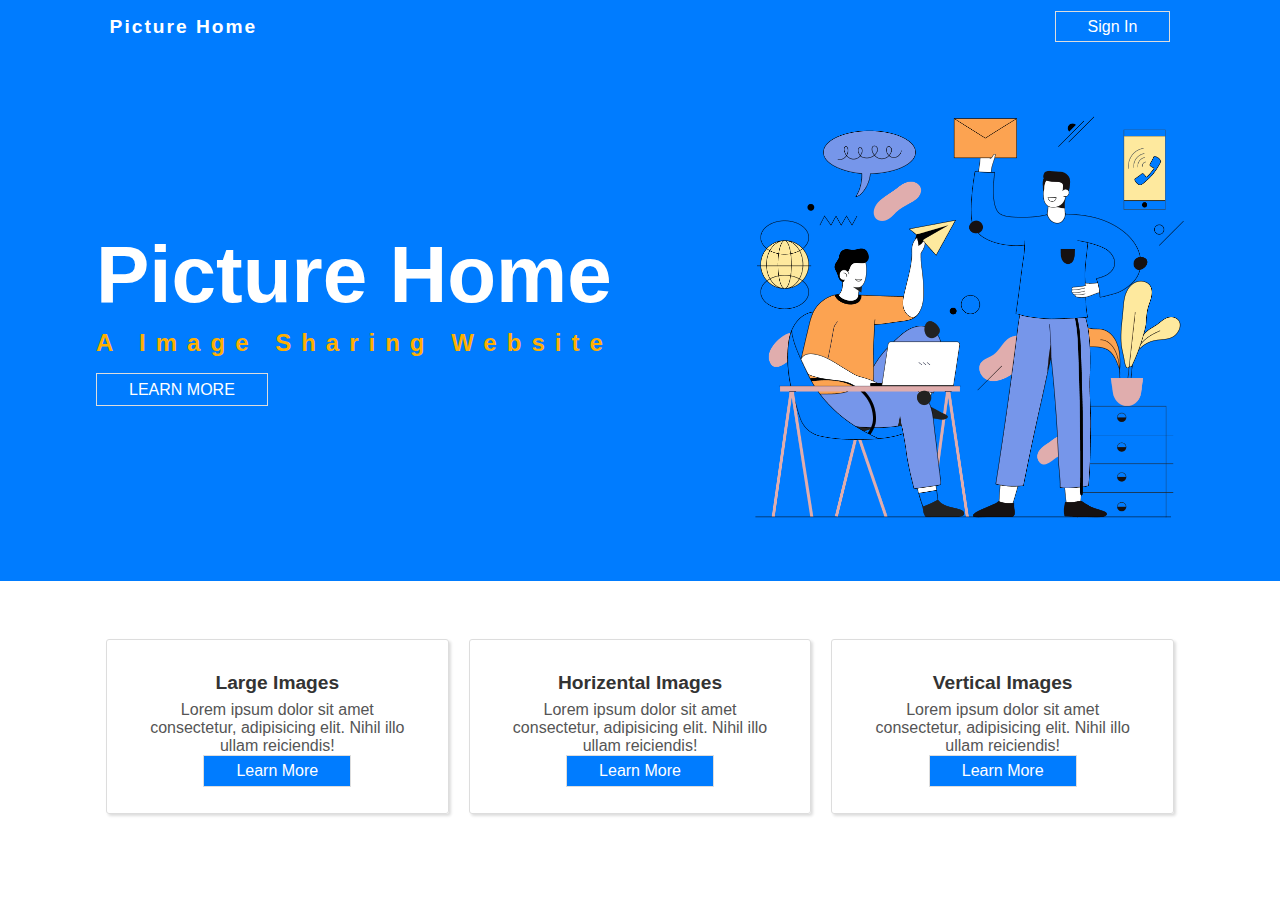
<file: index.html>
<!DOCTYPE html>
<html lang="en">
<head>
    <meta charset="UTF-8">
    <meta http-equiv="X-UA-Compatible" content="IE=edge">
    <meta name="viewport" content="width=device-width, initial-scale=1.0">
    <title>Picture Home</title>
    <link rel="stylesheet" href="style.css">
</head>
<body>
   

    <!-- Header -->
    <header>
        <div class="container">
            <div class="header-container">
                <h3 class="logo">Picture Home</h3>
                <div class="main">
                    <div class="signIn">
                        <a href="#" class="btn" id="signIn">Sign In</a>
                        <a href="#" class="btn" id="profile">Dashboard</a>
                    </div>
                    <div class="dashboard">
                        <h3>Create Account</h3>
                        <form action="#">
                            <input type="text" placeholder="First Name" class="FirstName">
                            <input type="text" placeholder="Last Name" class="LastName">
                            <input type="email" placeholder="E-mail" class="Email">
                            <input type="password" placeholder="Password" class="Password">
                            <input type="button" value="Submit" class="submitBtn">
                        </form>
                    </div>

                    <div class="dashboard2">
                        <h3 class="firstNameShow">Profile</h3>
                        <h4 class="userName"></h4>
                        <p class="userEmail"></p>
                        <p class="userConfirm">Do You Want to Upload Image Now?</p>
                        <div class="btn-group">
                            <a href="" class="btn" id="yes">Yes</a>
                            <a href="" class="btn" id="notNow">Not Now</a>
                            <a href="upload.html" class="btn" id="upload">Upload</a>
                        </div>

                    </div>
                </div>
            </div>
        </div>
    </header>

    <!-- Hero -->
    <section class="hero-area">
        <div class="container">
            <div class="hero-container">
                <div class="hero-left">
                    <h2 class="title">Picture Home</h2>
                    <h2 class="sub-title">A Image Sharing Website</h2>
                    <button class="learn-more btn" id="services">Learn More</button>
                </div>
                <div class="hero-right">
                    <img src="faq.png" alt="" class="hero-img">
                </div>
            </div>
        </div>
    </section>

    <!-- Services -->
    <section class="services-area">
        <div class="container">
            <div class="service-box">
                <div class="box">
                    <h3>Large Images</h3>
                    <p>Lorem ipsum dolor sit amet consectetur, adipisicing elit. Nihil illo ullam reiciendis!</p>
                    <a href="large.html" class="large btn" id="large">Learn More</a>
                </div>
                <div class="box special">
                    <h3>Horizental Images</h3>
                    <p>Lorem ipsum dolor sit amet consectetur, adipisicing elit. Nihil illo ullam reiciendis!</p>
                    <a href="#" class="hori btn" id="hori">Learn More</a>
                </div>
                <div class="box">
                    <h3>Vertical Images</h3>
                    <p>Lorem ipsum dolor sit amet consectetur, adipisicing elit. Nihil illo ullam reiciendis!</p>
                    <a href="#" class="verti btn" id="verti">Learn More</a>
                </div>
            </div>
        </div>
    </section>

    
    
    <script src="app.js"></script>
</body>
</html>
</file>
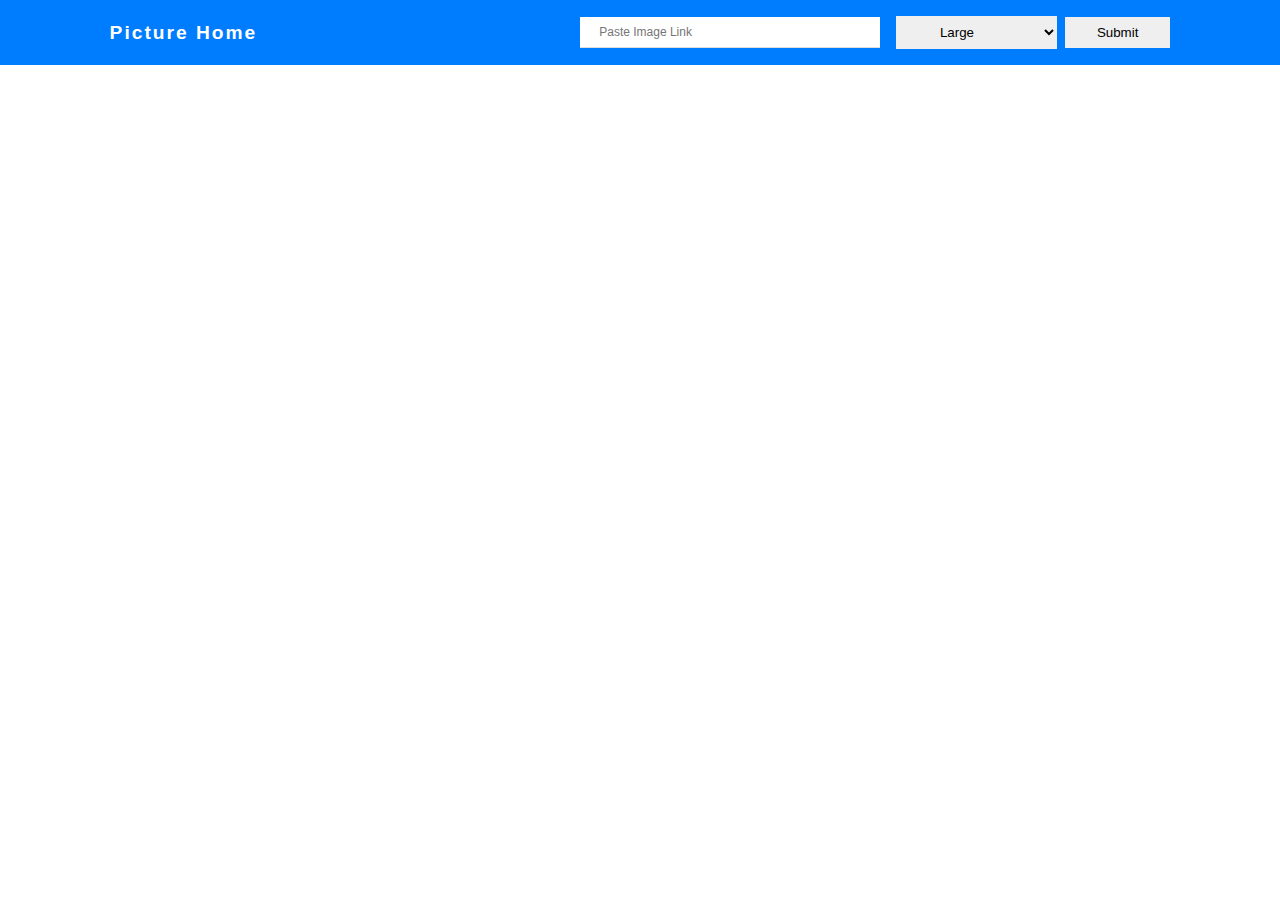
<file: upload.html>
<!DOCTYPE html>
<html lang="en">
<head>
    <meta charset="UTF-8">
    <meta http-equiv="X-UA-Compatible" content="IE=edge">
    <meta name="viewport" content="width=device-width, initial-scale=1.0">
    <title>Picture Home</title>
    <link rel="stylesheet" href="style.css">
</head>
<body>
    <header>
        <div class="container">
            <div class="header-container">
                <h3 class="logo">Picture Home</h3>
                <form action="" class="upform">
                    <input type="text" placeholder=" Paste Image Link" class="imgLink">
                    <select id="select">
                        <option value="large" >Large</option>
                        <option value="Horizental" >Horizental</option>
                        <option value="Vertical" >Vertical</option>
                    </select>
                    <button type="submit" class="imgsubbtn">Submit</button>
                </form>
            </div>
        </div>
    </header>

    <section class="images-area">
        <div class="container">
            <div class="img-grid">
                
            </div>
        </div>
    </section>











    <script src="app2.js"></script>
</body>
</html>
</file>
<file: style.css>
*{
    padding: 0;
    margin: 0;
    box-sizing: border-box;
}

body{
    width: 100%;
    height: 100%;
    font-family: Arial, Helvetica, sans-serif;
    overflow-x: hidden;
}

img{
    width: 100%;
}


.container {
    width: 85%;
    margin: 0 auto;
}

.btn{
    border: 1px solid #ddd;
    padding: 0.4rem 2rem;
    background-color: #007cff;
    font-size: 1rem;
    color: #fff;
    cursor: pointer;
    transition: all 0.3s ease;

}
.btn:hover{
    transform:translateY(4px);
}

a{
    text-decoration: none;
}

/* Header */
header{
    background-color: #007cff;
    padding: 1rem;
}

.header-container{
    display: flex;
    align-items: center;
    justify-content: space-between;
}

.logo{
    color: #fff;
    font-size: 1.2rem;
    letter-spacing: 2px;
}
.main{
    display: flex;
    flex-direction: column;
    justify-content: space-between;
}
.main a{
    text-decoration: none;
    color: #fff;
    font-size: 1rem;
    border: 1px solid #ddd;
    padding: 0.4rem 2rem;
    position: relative;
    

}

.main a:hover{
    transform: translateY(4px);
}

.dashboard {
    width: 400px;
    padding: 2rem;
    border: 1px solid #ddd;
    position: absolute;
    left: 60%;
    top: 8%;
    background-color: #fff;
    display: none;
}

/* Dashboard 2 */
.dashboard2{
    width: 405px;
    padding: 2rem;
    border: 1px solid #ddd;
    position: absolute;
    left: 59%;
    top: 8%;
    background-color: #fff;
    display: none;
}
.btn-group{
    display: flex;
}


.firstNameShow{
    
    border: 1px solid #ddd;
    padding: 10px;
    border-radius: 50%;
    width: 100px;
    height: 100px;
    line-height: 100px;
    margin: 0 auto;
    display: flex;
    align-items: center;
    justify-content: center;
    background-color: #007cff;
    margin-bottom: 1rem;

}

.userName{
    font-size: 1.2rem;
    font-weight: bold;
    color: #333;
    margin-bottom: 0.5rem;
    color: #333;
}

.userEmail,.userConfirm{
    font-size: 1rem;
    color: #333;
    margin-bottom: 0.4rem;
}


#upload{
    display: none;
}
















form input{
    width: 90px;
}

.signIn:hover .dashboard{
   display: block;
}


form input {
    width: 150px;
    padding: 7px;
    margin: 8px 0px;
    border: none;
    border-bottom: 1px solid #ddd;
    font-size: 12px;
}
input[type="button"] {
    color: #fff;
    background: #007cff;
    width: 92%;
    cursor: pointer;
}


/* Profile */

#profile{
    display: none;
}


/* Hero area */

.hero-area{
    padding: 3rem 0rem;
    background-color: #007cff;
}
.hero-container{
    display: flex;
    align-items: center;
    justify-content: space-between;
}


.hero-left{
    width: 60%;
}
.hero-right{
    width: 40%;
}
.title{
    color: #fff;
    font-size: 5rem;
    margin-bottom: 0.5rem;
}

.sub-title{
    color: rgb(255, 175, 1);
    font-size: 1.5rem;
    margin-bottom: 1rem;
    letter-spacing: 10px;
}

.learn-more{
    border: 1px solid #ddd;
    padding: 0.4rem 2rem;
    background-color: transparent;
    text-transform: uppercase;
    font-size: 1rem;
    color: #fff;
    cursor: pointer;
}

/* Service area */

.services-area{
    padding: 3rem 0rem;
}

.service-box{
    display: flex;
    align-items: center;
    justify-content: space-between;
    flex-wrap: wrap;
}

.box{
    text-align: center;
    padding: 2rem;
    border: 1px solid #ddd;
    margin: 10px;
    border-radius: 3px;
    box-shadow: 2px 2px 3px #ddd;
    transition: 0.3s ease-in-out;
    flex-basis: 300px;
    flex-grow: 1;
}

.box:hover{
    transform: translateY(5px);
}

.box h3{
    font-size: 1.2rem;
    font-weight: bold;
    color: #333;
    margin-bottom: 0.4rem;
}

.box p{
    font-size: 1rem;
    font-weight: normal;
    color: #555;
    margin-bottom: 0.5rem;
}




/* Upload File css */

.upform{
    display: flex;
    align-items: center;
    justify-content: space-between;
}
.imgLink{
    color: #000;
    padding: 0.5rem 1rem;
    margin: 0rem 0.5rem;
    width: 300px;

    
}


select {
    border: none;
    padding: 0.5rem 2.5rem;
    margin: 0rem 0.5rem;
}

.imgsubbtn{
    padding: 0.5rem 2rem;
    border: none;
    cursor: pointer;
}

.images-area{
    padding: 1rem 0rem;
}
.img-grid{
    display: grid;
    align-items: center;
    grid-gap: 5px;
    grid-auto-flow: dense;
    grid-template-columns: repeat(auto-fit, minmax(100px , 1fr));
}

.img-grid img{
    height: 100%;
    width: 100%;
    object-fit: cover;
}

.large{
    grid-column: span 2;
    grid-row: span 2;
}


.Horizental{
    grid-column: span 2;
}

.Vertical{
    grid-row: span 2;
}
</file>
